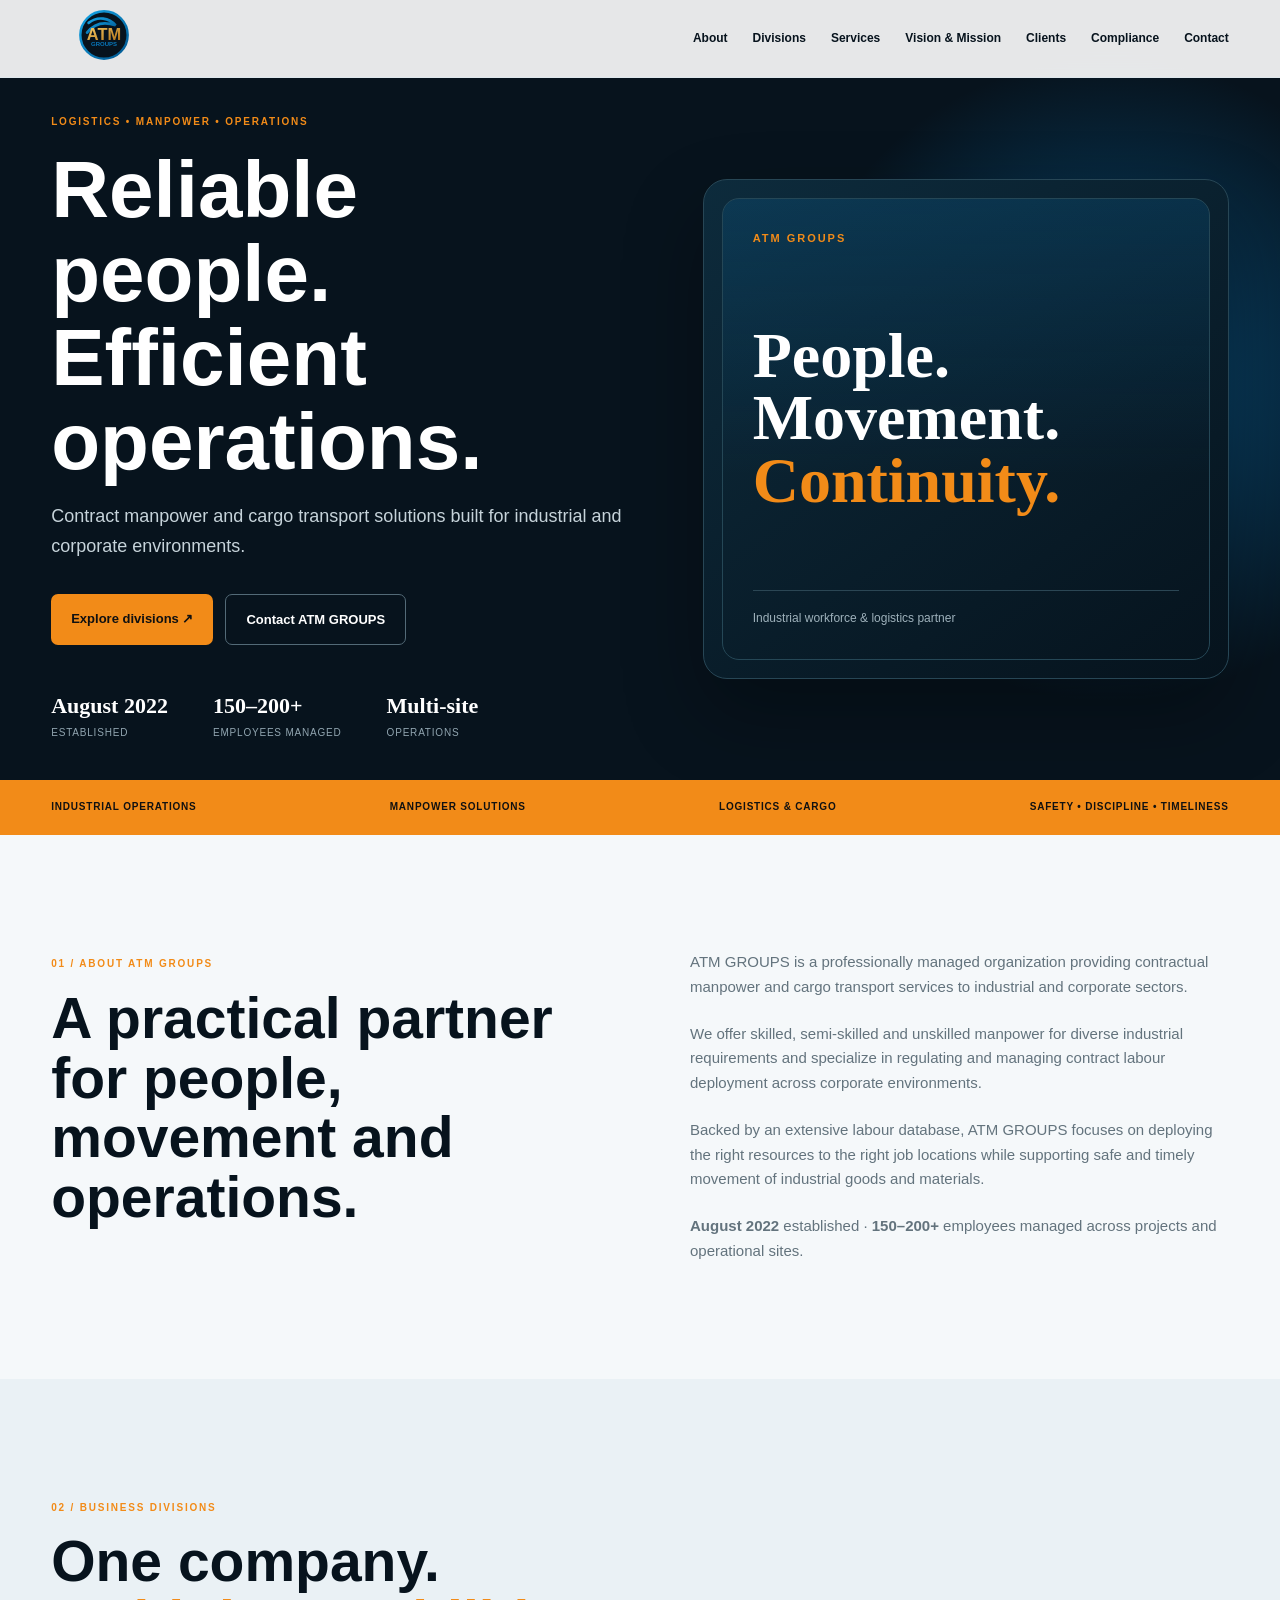
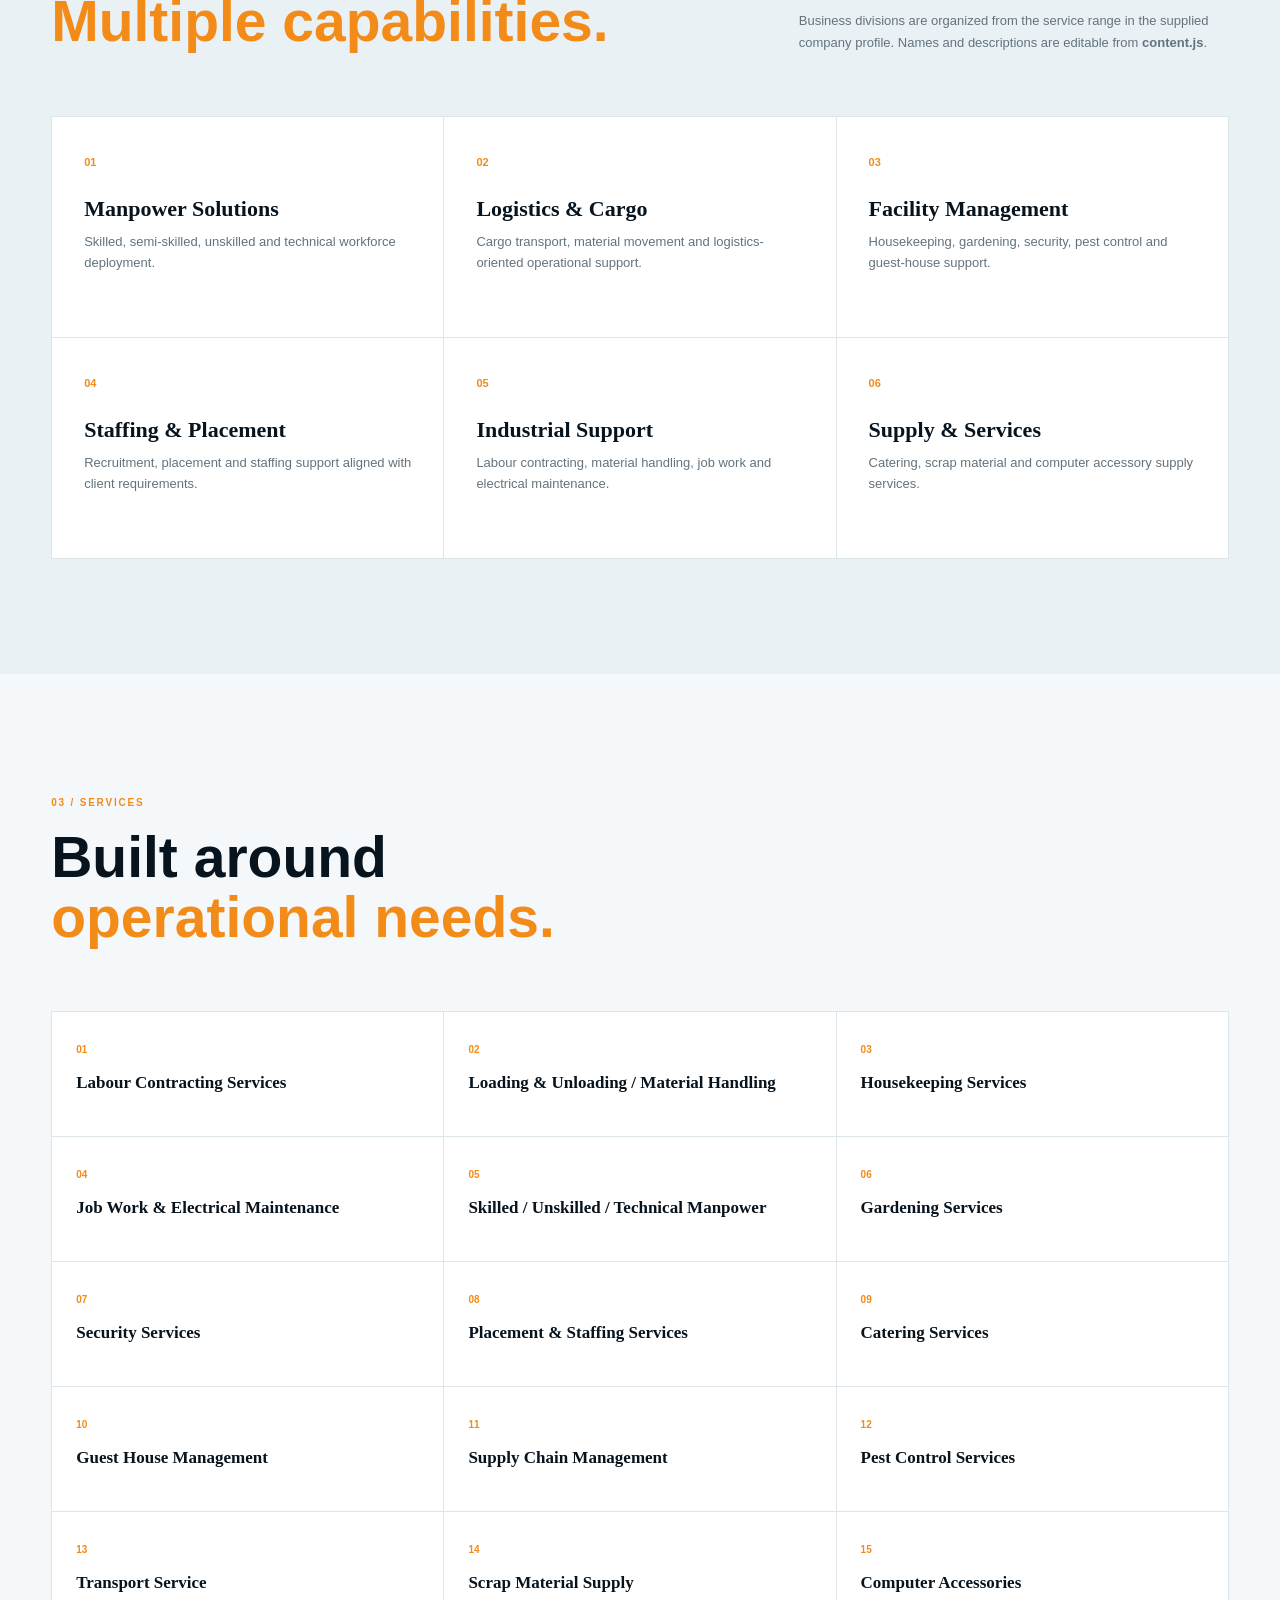
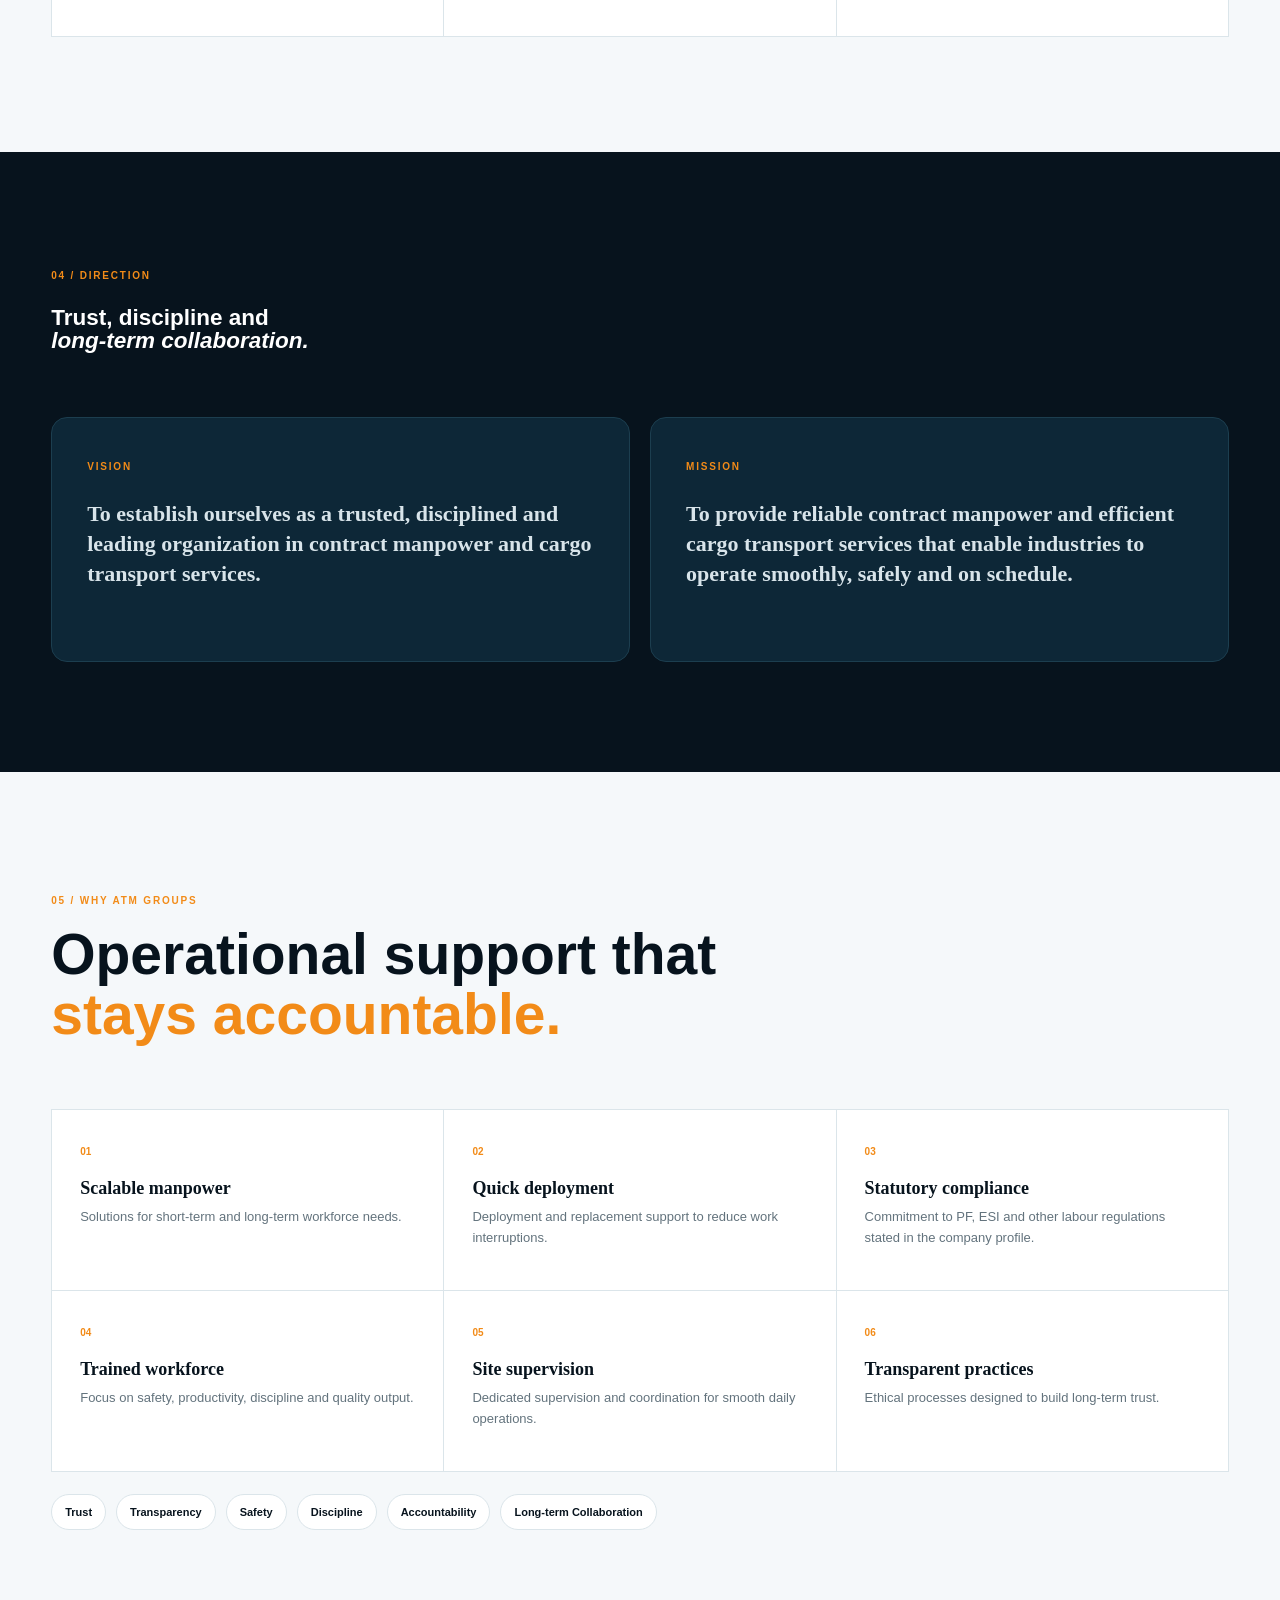
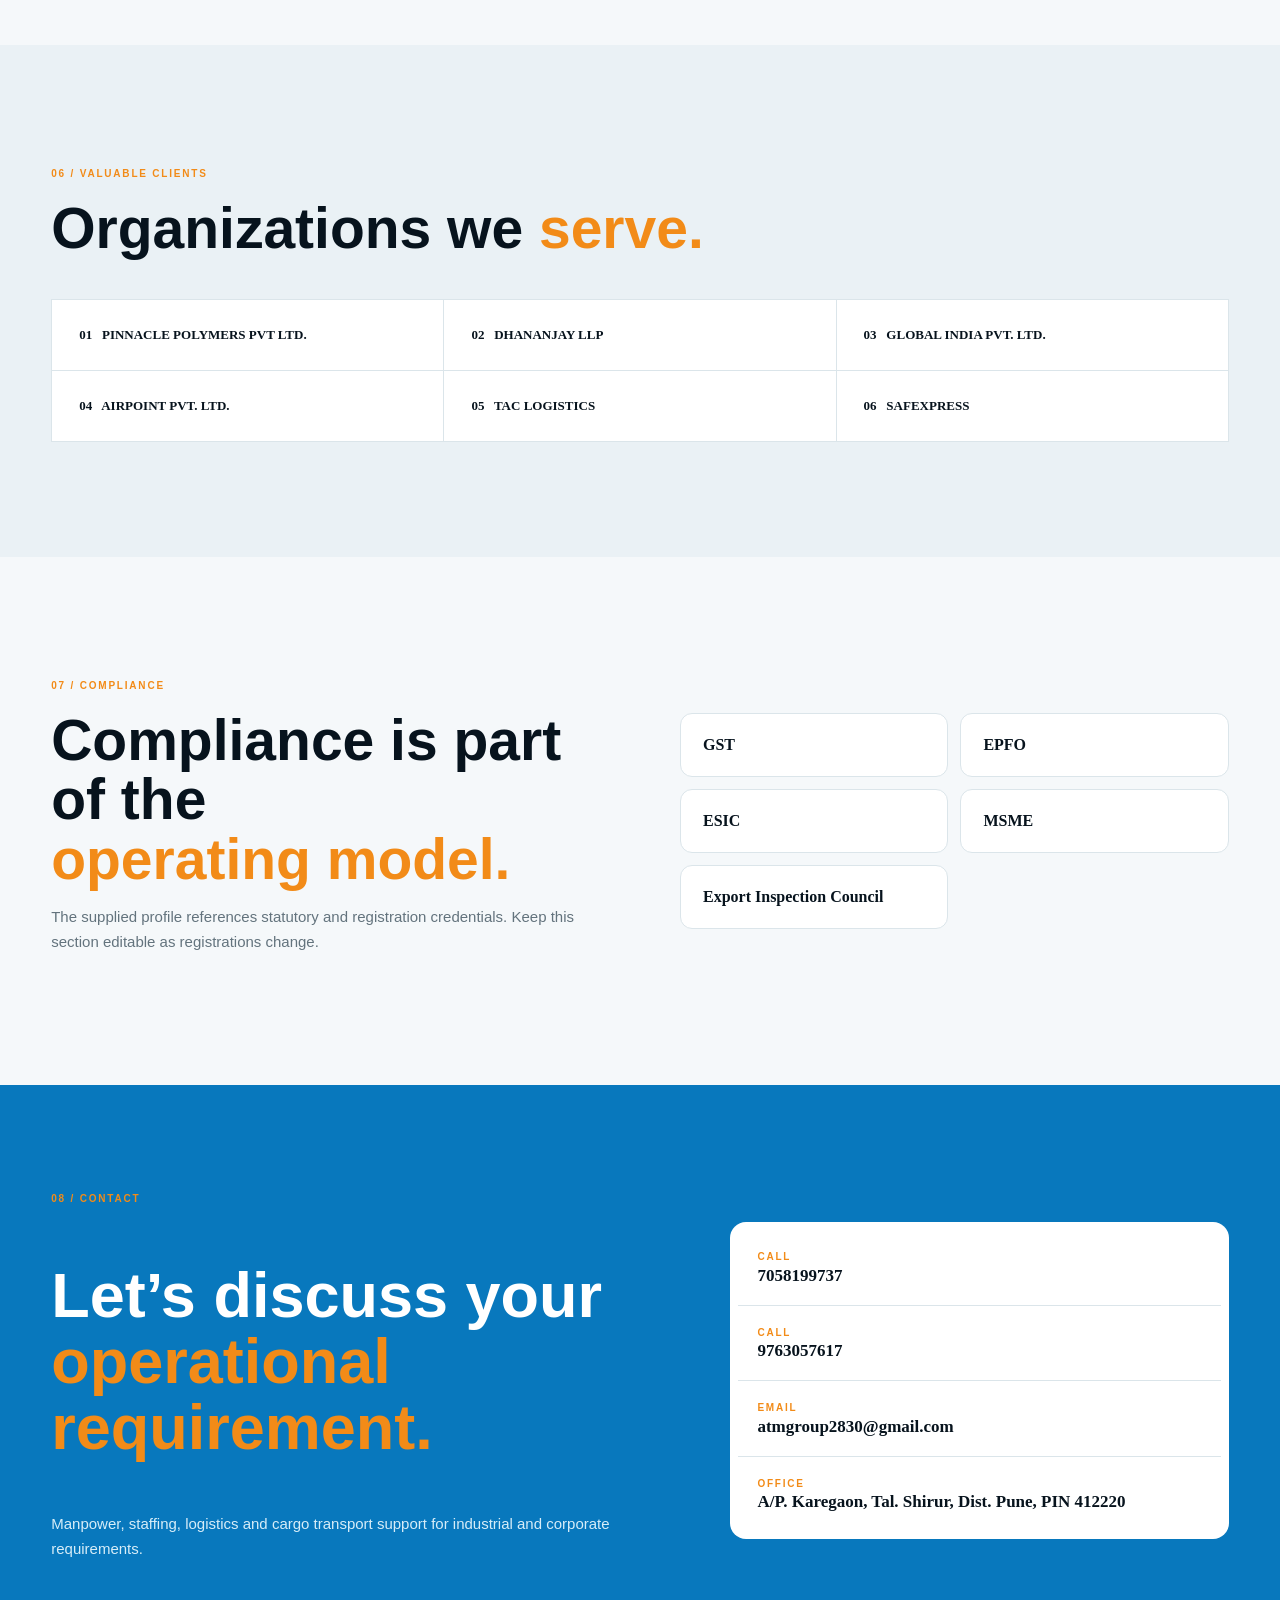
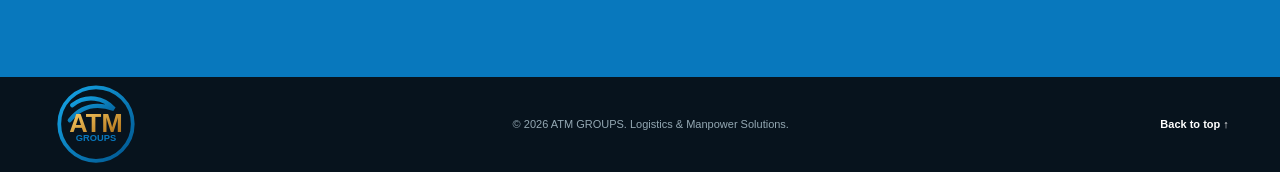
<file: index.html>
<!doctype html>
<html lang="en">
<head>
<meta charset="utf-8"><meta name="viewport" content="width=device-width,initial-scale=1">
<title>ATM GROUPS | Logistics & Manpower Solutions</title>
<meta name="description" content="ATM GROUPS — contractual manpower, staffing, logistics and cargo transport solutions.">
<link rel="icon" href="assets/atm-logo.svg"><link rel="stylesheet" href="style.css">
</head>
<body>
<header><div class="nav wrap"><a href="#home" class="logo"><img src="assets/atm-logo.svg" alt="ATM GROUPS"></a><nav id="nav"></nav><button id="menu">☰</button></div></header>
<main>
<section id="home" class="hero"><div class="hero-orb"></div><div class="wrap hero-grid"><div><div class="eyebrow" id="heroEyebrow"></div><h1 id="heroTitle"></h1><p id="heroDescription"></p><div class="actions"><a href="#divisions" class="btn primary">Explore divisions ↗</a><a href="#contact" class="btn outline">Contact ATM GROUPS</a></div><div class="stats"><div><b id="statEstablished"></b><span>Established</span></div><div><b id="statEmployees"></b><span>Employees managed</span></div><div><b>Multi-site</b><span>Operations</span></div></div></div><div class="hero-panel"><div class="panel-grid"><div class="panel-label">ATM GROUPS</div><div class="panel-big">People.<br>Movement.<br><i>Continuity.</i></div><div class="panel-bottom">Industrial workforce & logistics partner</div></div></div></div></section>
<div class="ticker"><div class="wrap"><span>INDUSTRIAL OPERATIONS</span><span>MANPOWER SOLUTIONS</span><span>LOGISTICS & CARGO</span><span>SAFETY • DISCIPLINE • TIMELINESS</span></div></div>
<section id="about" class="section"><div class="wrap split"><div><small id="aboutKicker"></small><h2 id="aboutTitle"></h2></div><div id="aboutText" class="copy"></div></div></section>
<section id="divisions" class="section light"><div class="wrap"><div class="section-head"><div><small>02 / BUSINESS DIVISIONS</small><h2>One company.<br><i>Multiple capabilities.</i></h2></div><p>Business divisions are organized from the service range in the supplied company profile. Names and descriptions are editable from <b>content.js</b>.</p></div><div id="divisionsGrid" class="cards"></div></div></section>
<section id="services" class="section"><div class="wrap"><div class="section-head"><div><small>03 / SERVICES</small><h2>Built around<br><i>operational needs.</i></h2></div></div><div id="servicesGrid" class="service-list"></div></div></section>
<section id="vision" class="dark"><div class="wrap vision"><div><small>04 / DIRECTION</small><h2>Trust, discipline and<br><i>long-term collaboration.</i></h2></div><div class="vision-box"><span>VISION</span><p id="visionText"></p></div><div class="vision-box"><span>MISSION</span><p id="missionText"></p></div></div></section>
<section class="section"><div class="wrap"><div class="section-head"><div><small>05 / WHY ATM GROUPS</small><h2>Operational support that<br><i>stays accountable.</i></h2></div></div><div id="reasonsGrid" class="reason-grid"></div><div class="values" id="values"></div></div></section>
<section id="clients" class="section light"><div class="wrap"><small>06 / VALUABLE CLIENTS</small><h2>Organizations we <i>serve.</i></h2><div id="clientsGrid" class="clients"></div></div></section>
<section id="compliance" class="section"><div class="wrap compliance"><div><small>07 / COMPLIANCE</small><h2>Compliance is part of the<br><i>operating model.</i></h2><p>The supplied profile references statutory and registration credentials. Keep this section editable as registrations change.</p></div><div id="complianceGrid" class="compliance-list"></div></div></section>
<section id="contact" class="contact"><div class="wrap contact-grid"><div><small>08 / CONTACT</small><h2>Let’s discuss your<br><i>operational requirement.</i></h2><p>Manpower, staffing, logistics and cargo transport support for industrial and corporate requirements.</p></div><div class="contact-card"><a id="phone1"></a><a id="phone2"></a><a id="email"></a><div><small>OFFICE</small><b id="address"></b></div></div></div></section>
</main><footer><div class="wrap foot"><img src="assets/atm-logo.svg" alt="ATM GROUPS"><span>© <span id="year"></span> ATM GROUPS. Logistics & Manpower Solutions.</span><a href="#home">Back to top ↑</a></div></footer>
<script src="content.js"></script><script src="script.js"></script>
</body></html>
</file>
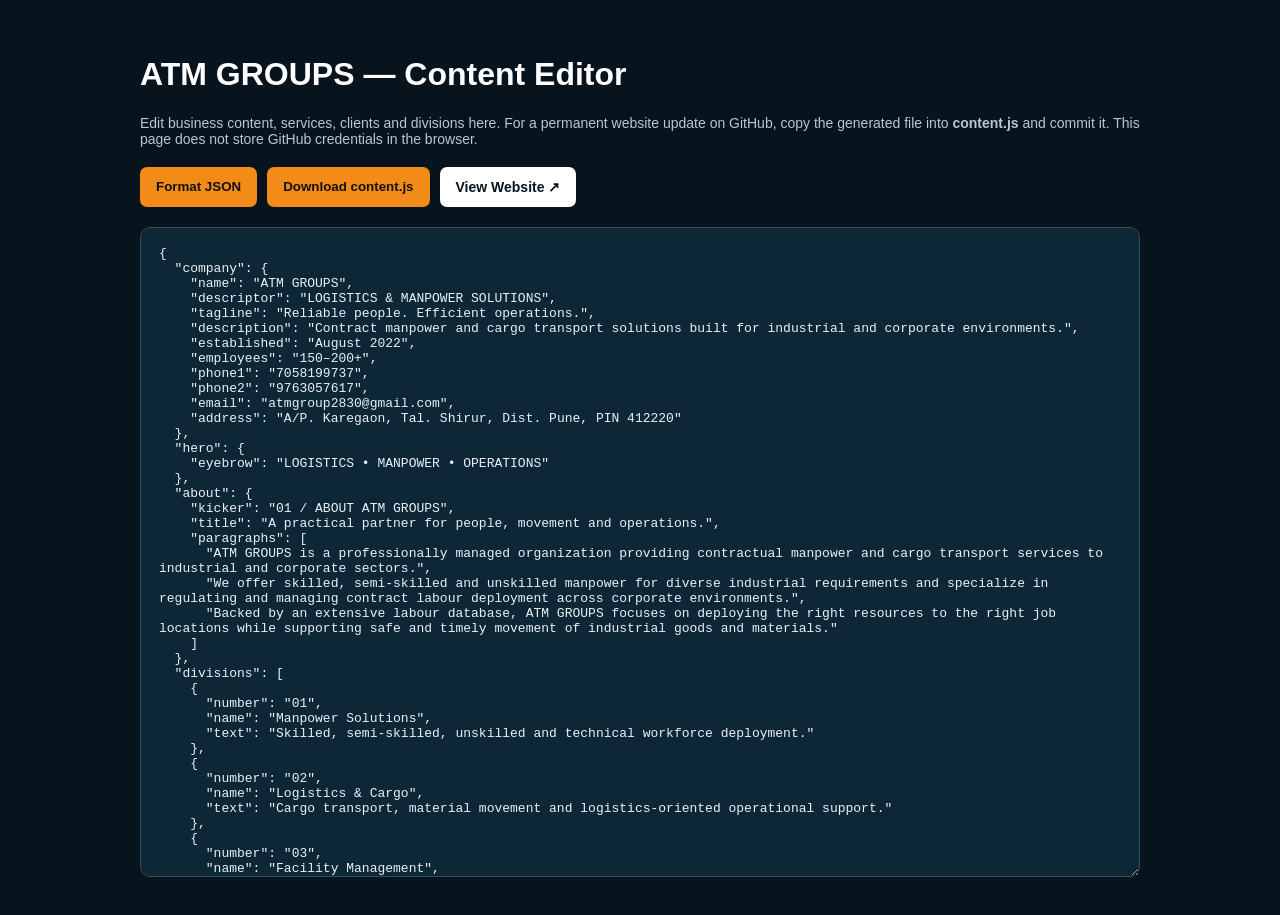
<file: admin.html>
<!doctype html><html lang="en"><head><meta charset="utf-8"><meta name="viewport" content="width=device-width,initial-scale=1"><title>ATM GROUPS — Content Editor</title><style>body{font:14px Arial;margin:0;background:#07131d;color:#fff}main{max-width:1000px;margin:auto;padding:35px 20px}h1{font-size:32px}p{color:#b7c8d1}textarea{width:100%;height:650px;background:#0e2737;color:#e8f2f7;border:1px solid #315161;border-radius:10px;padding:18px;font:13px monospace;box-sizing:border-box}.bar{display:flex;gap:10px;flex-wrap:wrap;margin:20px 0}button,a{padding:12px 16px;border-radius:7px;border:0;font-weight:700;cursor:pointer;text-decoration:none}button{background:#f28b18;color:#111}a{background:#fff;color:#07131d}</style></head><body><main><h1>ATM GROUPS — Content Editor</h1><p>Edit business content, services, clients and divisions here. For a permanent website update on GitHub, copy the generated file into <b>content.js</b> and commit it. This page does not store GitHub credentials in the browser.</p><div class="bar"><button id="format">Format JSON</button><button id="download">Download content.js</button><a href="index.html">View Website ↗</a></div><textarea id="box"></textarea><script src="content.js"></script><script>const box=document.getElementById('box');box.value=JSON.stringify(window.ATM_CONTENT,null,2);document.getElementById('format').onclick=()=>{try{box.value=JSON.stringify(JSON.parse(box.value),null,2)}catch(e){alert('Invalid JSON')}};document.getElementById('download').onclick=()=>{try{const obj=JSON.parse(box.value);const text='window.ATM_CONTENT = '+JSON.stringify(obj,null,2)+';\n';const a=document.createElement('a');a.href=URL.createObjectURL(new Blob([text],{type:'text/javascript'}));a.download='content.js';a.click()}catch(e){alert('Invalid JSON')}};</script></main></body></html>
</file>
<file: style.css>
:root{--ink:#07131d;--blue:#0878bd;--orange:#f28b18;--paper:#f5f8fa;--muted:#63737d;--line:#dbe5ea;--white:#fff}*{box-sizing:border-box}html{scroll-behavior:smooth}body{margin:0;background:var(--paper);color:var(--ink);font:15px/1.65 Inter,Arial,sans-serif}a{text-decoration:none;color:inherit}.wrap{width:min(1180px,92%);margin:auto}header{height:78px;position:fixed;inset:0 0 auto;z-index:20;background:rgba(255,255,255,.9);backdrop-filter:blur(18px);border-bottom:1px solid #dfe8ed}.nav{height:78px;display:flex;align-items:center;justify-content:space-between}.logo img{width:105px;height:58px;object-fit:contain}.nav nav{display:flex;gap:25px;font-size:12px;font-weight:800}.nav nav a:hover{color:var(--blue)}#menu{display:none;border:0;background:none;font-size:24px}.hero{min-height:780px;background:#07131d;color:#fff;position:relative;overflow:hidden;padding-top:78px}.hero-orb{position:absolute;width:700px;height:700px;border-radius:50%;right:-180px;top:30px;background:radial-gradient(circle,rgba(8,120,189,.55),transparent 65%)}.hero-grid{min-height:702px;display:grid;grid-template-columns:1.05fr .95fr;gap:70px;align-items:center;position:relative}.eyebrow,small{font-size:10px;letter-spacing:.18em;font-weight:900;color:var(--orange)}h1,h2{font-family:Manrope,Inter,sans-serif;line-height:1.05}h1{font-size:clamp(48px,6.5vw,80px);margin:18px 0}h1 span{color:var(--orange)}.hero p{font-size:18px;color:#c6d3da;max-width:620px}.actions{display:flex;gap:12px;margin:32px 0}.btn{padding:14px 20px;border-radius:7px;font-weight:800;font-size:13px}.primary{background:var(--orange);color:#111}.outline{border:1px solid #536a77;color:#fff}.stats{display:flex;gap:45px;margin-top:48px}.stats b{display:block;font:800 22px Manrope}.stats span{font-size:10px;text-transform:uppercase;letter-spacing:.08em;color:#91a5b0}.hero-panel{height:500px;border:1px solid #274655;border-radius:24px;padding:18px;background:linear-gradient(145deg,#0d2b3c,#06131d);box-shadow:0 35px 80px rgba(0,0,0,.3)}.panel-grid{height:100%;border:1px solid #254756;border-radius:17px;padding:30px;display:flex;flex-direction:column;justify-content:space-between;background:linear-gradient(180deg,rgba(8,120,189,.18),transparent 60%)}.panel-label{font-size:11px;font-weight:900;letter-spacing:.18em;color:var(--orange)}.panel-big{font:800 clamp(44px,5vw,65px)/.98 Manrope}.panel-big i{color:var(--orange);font-style:normal}.panel-bottom{font-size:12px;color:#9eb1bb;border-top:1px solid #2b4654;padding-top:18px}.ticker{background:var(--orange);color:#111}.ticker .wrap{min-height:55px;display:flex;align-items:center;justify-content:space-between;gap:20px;font-size:10px;font-weight:900;letter-spacing:.08em}.section{padding:115px 0}.light{background:#eaf1f5}.split{display:grid;grid-template-columns:1fr 1fr;gap:100px}.section h2{font-size:clamp(36px,4.5vw,57px);margin:14px 0}.section h2 i,.contact h2 i{font-style:normal;color:var(--orange)}.copy{color:var(--muted);font-size:15px}.copy p{margin-top:0;margin-bottom:22px}.section-head{display:flex;justify-content:space-between;align-items:end;gap:50px;margin-bottom:50px}.section-head>p{max-width:430px;color:var(--muted);font-size:13px}.cards{display:grid;grid-template-columns:repeat(3,1fr);gap:1px;background:var(--line);border:1px solid var(--line)}.division{background:#fff;padding:32px;min-height:220px;transition:.2s}.division:hover{transform:translateY(-4px);box-shadow:0 18px 45px rgba(7,19,29,.08)}.division b{font-size:11px;color:var(--orange)}.division h3{font:800 22px Manrope;margin:22px 0 9px}.division p,.service p,.reason p{color:var(--muted);font-size:13px;margin:0}.service-list{display:grid;grid-template-columns:repeat(3,1fr);border-top:1px solid var(--line);border-left:1px solid var(--line)}.service{padding:24px;background:#fff;border-right:1px solid var(--line);border-bottom:1px solid var(--line);min-height:125px}.service span{font-size:10px;color:var(--orange);font-weight:900}.service h3{font:700 17px Manrope;margin:12px 0 0}.dark{background:#07131d;color:#fff;padding:110px 0}.vision{display:grid;grid-template-columns:1fr 1fr;gap:20px}.vision>div:first-child{grid-column:1/-1;margin-bottom:25px}.vision-box{background:#0d2737;border:1px solid #1c3e4f;border-radius:16px;padding:35px;min-height:245px}.vision-box span{font-size:10px;letter-spacing:.18em;color:var(--orange);font-weight:900}.vision-box p{font:600 22px/1.35 Manrope;color:#d8e4ea}.reason-grid{display:grid;grid-template-columns:repeat(3,1fr);gap:1px;background:var(--line);border:1px solid var(--line)}.reason{background:#fff;padding:28px;min-height:180px}.reason b{color:var(--orange);font-size:10px}.reason h3{font:800 18px Manrope;margin:15px 0 7px}.values{display:flex;flex-wrap:wrap;gap:10px;margin-top:22px}.values span{border:1px solid var(--line);border-radius:30px;padding:8px 13px;background:#fff;font-size:11px;font-weight:800}.clients{display:grid;grid-template-columns:repeat(3,1fr);gap:1px;background:var(--line);border:1px solid var(--line);margin-top:40px}.clients div{background:#fff;padding:27px;font:800 13px Manrope}.compliance{display:grid;grid-template-columns:1fr 1fr;gap:80px;align-items:center}.compliance p{color:var(--muted)}.compliance-list{display:grid;grid-template-columns:repeat(2,1fr);gap:12px}.compliance-list div{background:#fff;border:1px solid var(--line);padding:22px;border-radius:12px;font:800 16px Manrope}.contact{background:var(--blue);color:#fff;padding:100px 0}.contact-grid{display:grid;grid-template-columns:1.1fr .9fr;gap:70px;align-items:center}.contact h2{font-size:clamp(40px,5vw,63px)}.contact p{color:#d7edf8}.contact-card{background:#fff;color:var(--ink);border-radius:16px;padding:8px}.contact-card>*{display:block;padding:19px;border-bottom:1px solid var(--line)}.contact-card>*:last-child{border:0}.contact-card b{display:block;font:800 17px Manrope}.contact-card small{display:block}.contact-card a:hover b{color:var(--blue)}footer{background:#07131d;color:#94a8b3}.foot{min-height:95px;display:flex;align-items:center;justify-content:space-between;font-size:11px;gap:20px}.foot img{width:90px}.foot a{color:#fff;font-weight:800}@media(max-width:850px){.nav nav{display:none;position:absolute;top:78px;left:0;right:0;background:#fff;padding:20px 4%;flex-direction:column}.nav nav.open{display:flex}#menu{display:block}.hero-grid,.split,.compliance,.contact-grid{grid-template-columns:1fr}.hero{padding-bottom:80px}.hero-panel{height:390px}.cards,.reason-grid,.service-list,.clients{grid-template-columns:1fr 1fr}.vision{grid-template-columns:1fr}.vision>div:first-child{grid-column:auto}.ticker .wrap{flex-wrap:wrap;padding:12px 0}.section{padding:80px 0}}@media(max-width:560px){.cards,.reason-grid,.service-list,.clients{grid-template-columns:1fr}.hero h1{font-size:48px}.stats{gap:18px;flex-wrap:wrap}.section-head{display:block}.foot{flex-wrap:wrap;padding:22px 0}.foot span{width:100%;order:3}}
</file>
